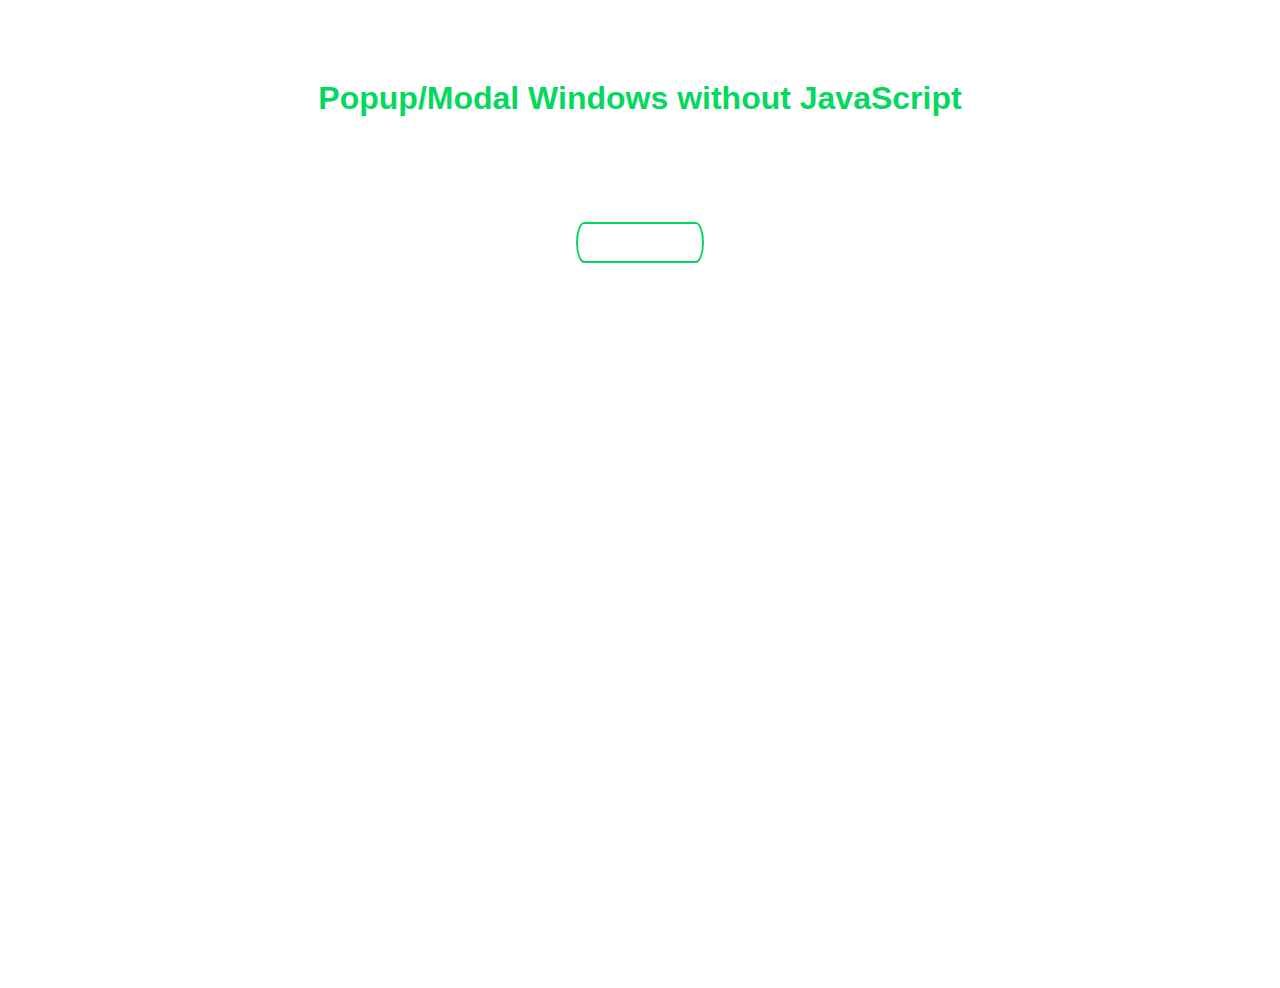
<file: demo04/index.html>
<!DOCTYPE html>
<html lang="en">

<head>
    <meta charset="UTF-8">
    <meta http-equiv="X-UA-Compatible" content="IE=edge">
    <meta name="viewport" content="width=device-width, initial-scale=1.0">
    <!-- <link rel="stylesheet" type="text/css" href="/day02/index.css"> -->
    <title>Document</title>
</head>
<style>
    body {
        font-family: Arial, sans-serif;
        background: url(http://www.shukatsu-note.com/wp-content/uploads/2014/12/computer-564136_1280.jpg) no-repeat;
        background-size: cover;
        height: 100vh;
    }

    h1 {
        text-align: center;
        font-family: Tahoma, Arial, sans-serif;
        color: #06D85F;
        margin: 80px 0;
    }

    .box {
        width: 40%;
        margin: 0 auto;
        background: rgba(255, 255, 255, 0.2);
        padding: 35px;
        border: 2px solid #fff;
        border-radius: 20px/50px;
        background-clip: padding-box;
        text-align: center;
    }

    .button {
        font-size: 1em;
        padding: 10px;
        color: #fff;
        border: 2px solid #06D85F;
        border-radius: 20px/50px;
        text-decoration: none;
        cursor: pointer;
        transition: all 0.3s ease-out;
    }

    .button:hover {
        background: #06D85f;
    }

    .overlay {
        position: fixed;
        top: 0;
        bottom: 0;
        left: 0;
        right: 0;
        background: rgba(0, 0, 0, 0.7);
        transition: opacity 500ms;
        visibility: hidden;
        opacity: 0;
    }

    .overlay:target {
        visibility: visible;
        opacity: 1;
    }

    .popup {
        margin: 70px auto;
        padding: 20px;
        background: #fff;
        border-radius: 5px;
        width: 30%;
        position: relative;
        transition: all 5s ease-in-out;
    }

    .popup h2 {
        margin-top: 0;
        color: #333;
        font-family: Tahoma, Arial, sans-serif;
    }

    .popup .close {
        position: absolute;
        top: 20px;
        right: 30px;
        transition: all 200ms;
        font-size: 30px;
        font-weight: bold;
        text-decoration: none;
        color: #333;
    }

    .popup .close:hover {
        color: #06D85f;
    }

    .popup .content {
        max-height: 30%;
        overflow: auto;
    }

    @media screen and (max-width:700px) {
        .box {
            width: 70%;
        }
        .popup {
            width: 70%;
        }
    }
</style>

<body>
    <h1>Popup/Modal Windows without JavaScript</h1>
    <div class="box">
        <a href="#popup1" class="button">Let me Pop up</a>
    </div>

    <div id="popup1" class="overlay">
        <div class="popup">
            <h2>Here i am</h2>
            <a href="#" class="close">&times;</a>
            <div class="content">
                Thank to pop me out of that button, but now i'm done so you can close this window.
            </div>
        </div>
    </div>
</body>

</html>
</file>
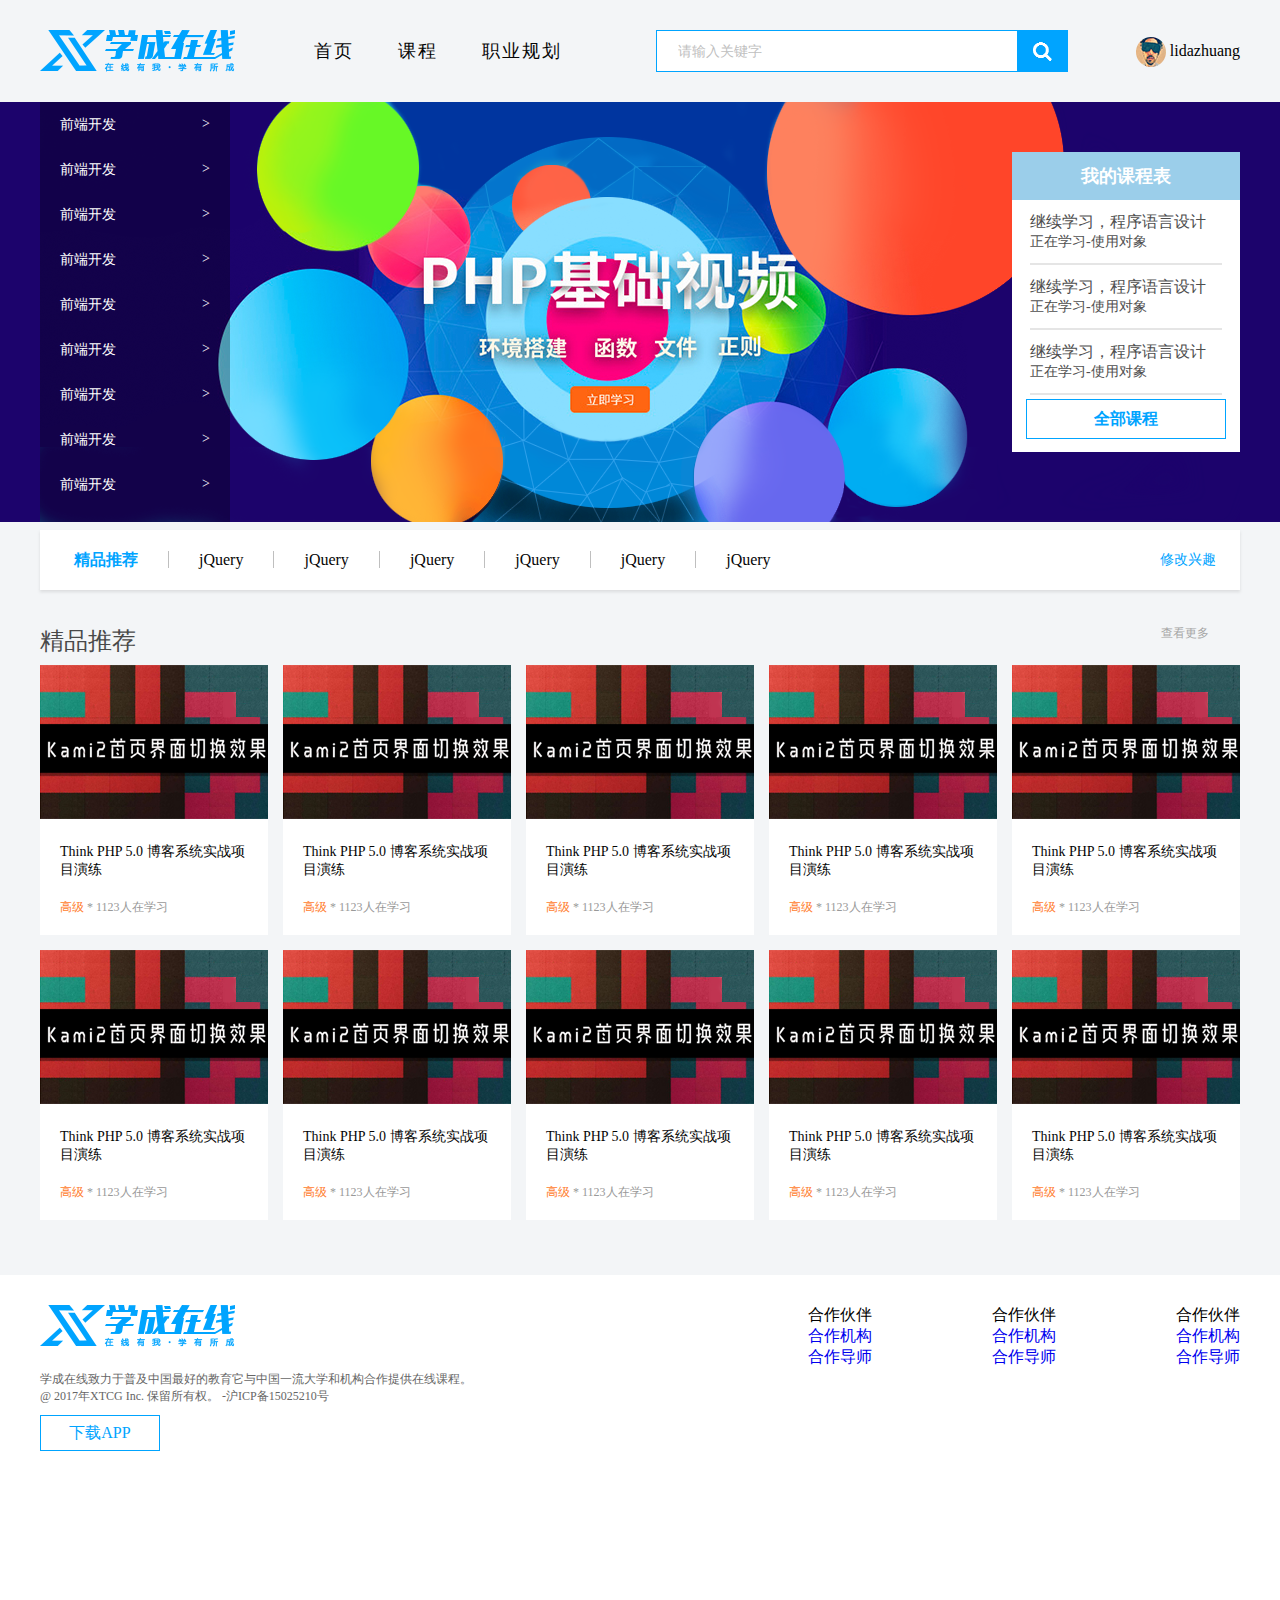
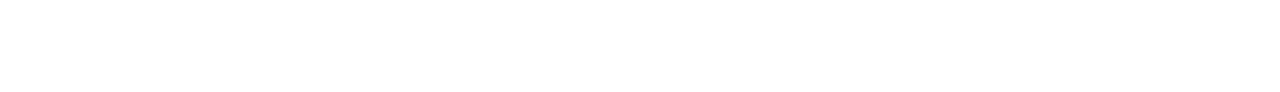
<file: demo02/学成在线/index.html>
<!DOCTYPE html>
<html lang="en">
<head>
    <meta charset="UTF-8">
    <meta http-equiv="X-UA-Compatible" content="IE=edge">
    <meta name="viewport" content="width=device-width, initial-scale=1.0">
    <link rel="stylesheet" href="./css/index.css">
    <title>学成在线</title>
</head>
<body>
    <!-- 头部 -->
    <div class="header wrapper">
        <h1>
            <a href=""><img src="./images/logo.png" alt=""></a>
        </h1>
        <!-- 导航 -->
        <div class="nav">
            <ul>
                <li><a href="javascript:;">首页</a></li>
                <li><a href="javascript:;">课程</a></li>
                <li><a href="javascript:;">职业规划</a></li>
            </ul>
        </div>
        <!-- 搜索 -->
        <div class="search">
            <input type="text" placeholder="请输入关键字"><a href="javascript:;"><button></button></a>
        </div>
        <!-- 用户 -->
        <div class="user">
            <img src="./images/user.png" alt="">
            <span>lidazhuang</span>
        </div>
    </div>
    <!-- 轮播图banner -->
    <div class="banner">
        <div class="wrapper">
            <div class="left">
                <ul>
                    <li><a href="javascript:;">前端开发<span>></span></a></li>
                    <li><a href="javascript:;">前端开发<span>></span></a></li>
                    <li><a href="javascript:;">前端开发<span>></span></a></li>
                    <li><a href="javascript:;">前端开发<span>></span></a></li>
                    <li><a href="javascript:;">前端开发<span>></span></a></li>
                    <li><a href="javascript:;">前端开发<span>></span></a></li>
                    <li><a href="javascript:;">前端开发<span>></span></a></li>
                    <li><a href="javascript:;">前端开发<span>></span></a></li>
                    <li><a href="javascript:;">前端开发<span>></span></a></li>
                </ul>
            </div>
            <div class="right">
                <h2>我的课程表</h2>
                <div class="content">
                    <dl>
                        <dt>继续学习，程序语言设计</dt>
                        <dd>正在学习-使用对象</dd>
                    </dl>
                    <dl>
                        <dt>继续学习，程序语言设计</dt>
                        <dd>正在学习-使用对象</dd>
                    </dl>
                    <dl>
                        <dt>继续学习，程序语言设计</dt>
                        <dd>正在学习-使用对象</dd>
                    </dl>
                </div>
                <a href="javascript:;" class="more">全部课程</a>
            </div>
        </div>
    </div>
    <!-- 精品推荐 -->
    <div class="goods wrapper">
        <h2>精品推荐</h2>
        <ul>
            <li><a href="javascript:;">jQuery</a></li>
            <li><a href="javascript:;">jQuery</a></li>
            <li><a href="javascript:;">jQuery</a></li>
            <li><a href="javascript:;">jQuery</a></li>
            <li><a href="javascript:;">jQuery</a></li>
            <li><a href="javascript:;">jQuery</a></li>
        </ul>
        <a href="javasctipt:;" class="inter">修改兴趣 </a>
    </div>
    <!-- 精品推荐课程 -->
    <div class="course wrapper">
        <div class="title">
            <h2>精品推荐</h2>
            <a href="javascript:;">查看更多</a>
        </div>
        <div class="content clearfix">
            <ul>
                <li>
                    <a href="javascript:;">
                        <img src="./images/course06.png" alt="">
                        <h3>Think PHP 5.0 博客系统实战项目演练</h3>
                        <p><span>高级</span>  *  1123人在学习</p>
                    </a>
                </li>
                <li>
                    <a href="javascript:;">
                        <img src="./images/course06.png" alt="">
                        <h3>Think PHP 5.0 博客系统实战项目演练</h3>
                        <p><span>高级</span>  *  1123人在学习</p>
                    </a>
                </li>
                <li>
                    <a href="javascript:;">
                        <img src="./images/course06.png" alt="">
                        <h3>Think PHP 5.0 博客系统实战项目演练</h3>
                        <p><span>高级</span>  *  1123人在学习</p>
                    </a>
                </li>
                <li>
                    <a href="javascript:;">
                        <img src="./images/course06.png" alt="">
                        <h3>Think PHP 5.0 博客系统实战项目演练</h3>
                        <p><span>高级</span>  *  1123人在学习</p>
                    </a>
                </li>
                <li>
                    <a href="javascript:;">
                        <img src="./images/course06.png" alt="">
                        <h3>Think PHP 5.0 博客系统实战项目演练</h3>
                        <p><span>高级</span>  *  1123人在学习</p>
                    </a>
                </li>
                <li>
                    <a href="javascript:;">
                        <img src="./images/course06.png" alt="">
                        <h3>Think PHP 5.0 博客系统实战项目演练</h3>
                        <p><span>高级</span>  *  1123人在学习</p>
                    </a>
                </li>
                <li>
                    <a href="javascript:;">
                        <img src="./images/course06.png" alt="">
                        <h3>Think PHP 5.0 博客系统实战项目演练</h3>
                        <p><span>高级</span>  *  1123人在学习</p>
                    </a>
                </li>
                <li>
                    <a href="javascript:;">
                        <img src="./images/course06.png" alt="">
                        <h3>Think PHP 5.0 博客系统实战项目演练</h3>
                        <p><span>高级</span>  *  1123人在学习</p>
                    </a>
                </li>
                <li>
                    <a href="javascript:;">
                        <img src="./images/course06.png" alt="">
                        <h3>Think PHP 5.0 博客系统实战项目演练</h3>
                        <p><span>高级</span>  *  1123人在学习</p>
                    </a>
                </li>
                <li>
                    <a href="javascript:;">
                        <img src="./images/course06.png" alt="">
                        <h3>Think PHP 5.0 博客系统实战项目演练</h3>
                        <p><span>高级</span>  *  1123人在学习</p>
                    </a>
                </li>
                
            </ul>
        </div>
    </div>
    <!-- 版权 -->
    <div class="footer">
       <div class="wrapper">
        <div class="left">
            <img src="./images/logo.png" alt="">
            <p>学成在线致力于普及中国最好的教育它与中国一流大学和机构合作提供在线课程。<br>
            @ 2017年XTCG Inc. 保留所有权。 -沪ICP备15025210号</p>
            <a href="javascript:;">下载APP</a>
        </div>
        <div class="right">
            <dl>
                <dt>合作伙伴</dt>
                <dd><a href="javascript:;">合作机构</a></dd>
                <dd><a href="javascript:;">合作导师</a></dd>
            </dl>
            <dl>
                <dt>合作伙伴</dt>
                <dd><a href="javascript:;">合作机构</a></dd>
                <dd><a href="javascript:;">合作导师</a></dd>
            </dl>
            <dl>
                <dt>合作伙伴</dt>
                <dd><a href="javascript:;">合作机构</a></dd>
                <dd><a href="javascript:;">合作导师</a></dd>
            </dl>
        </div>
       </div>
    </div>
</body>
</html>
</file>
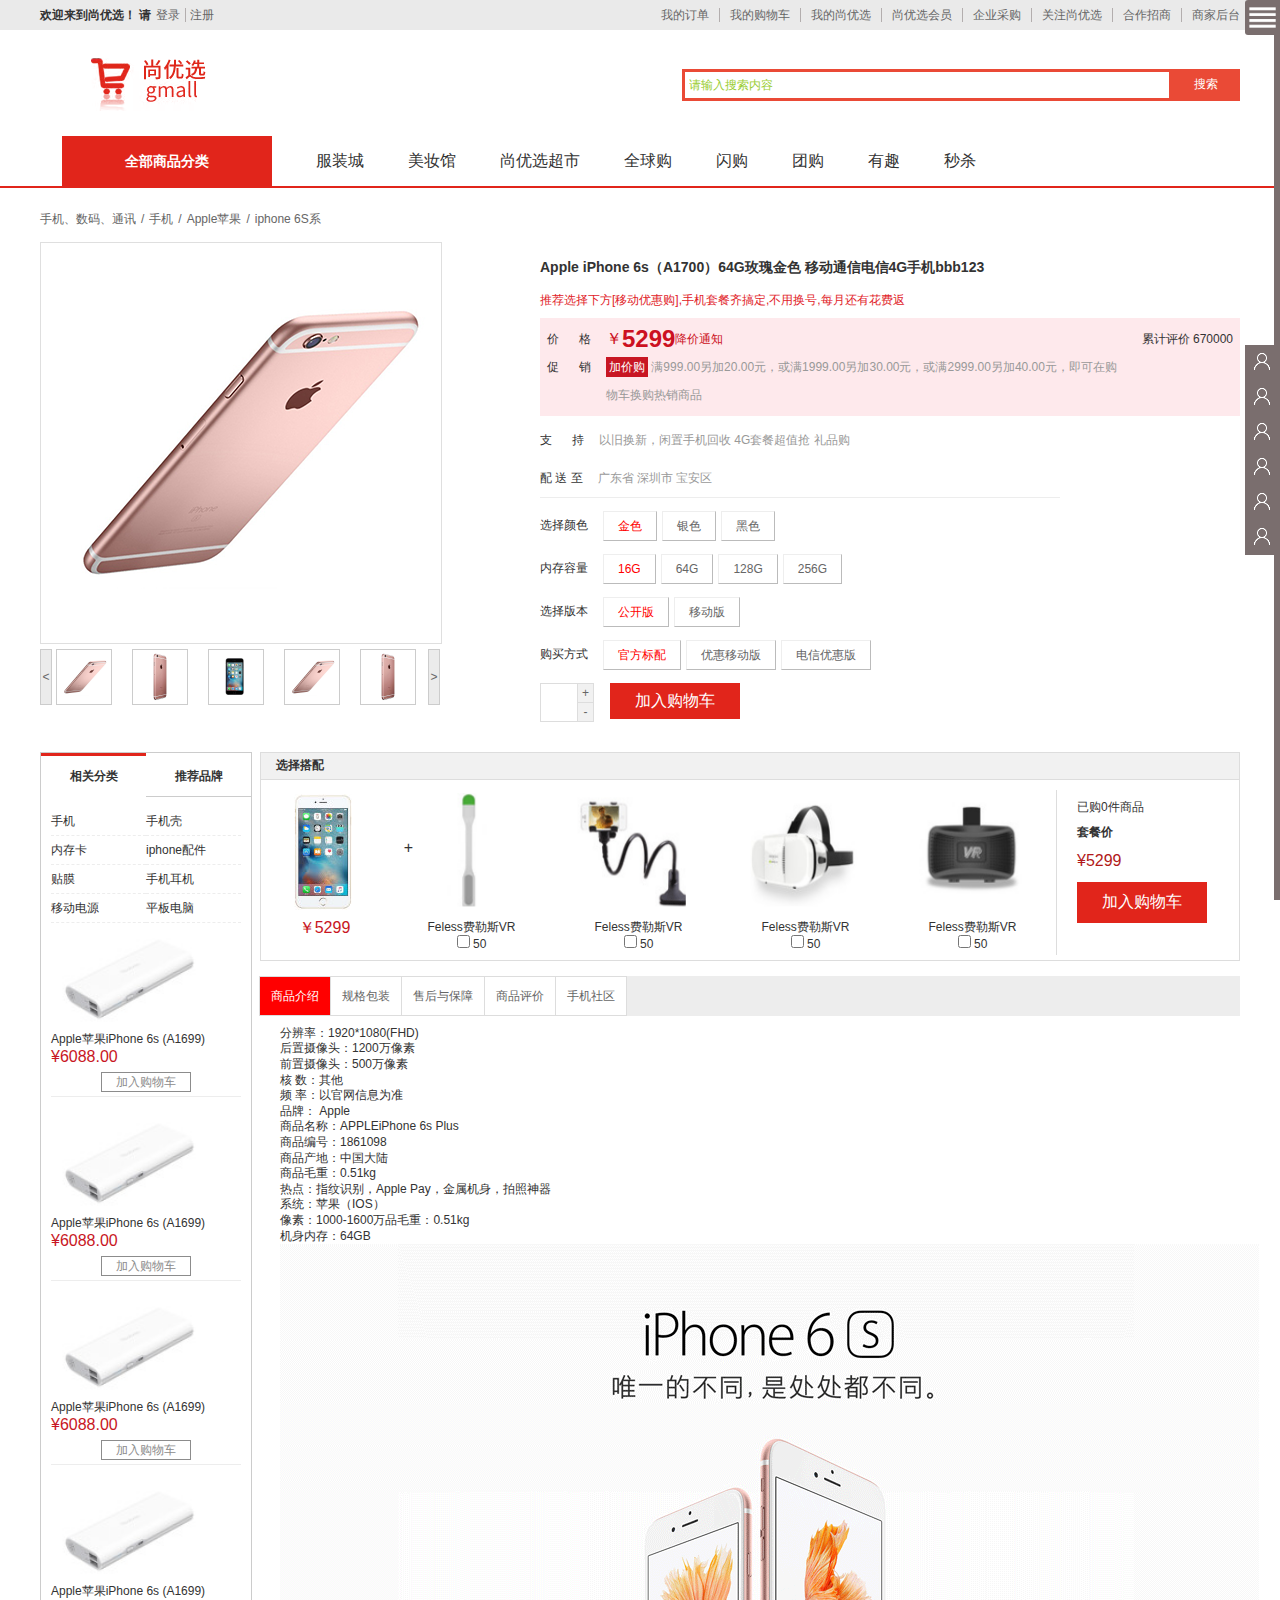
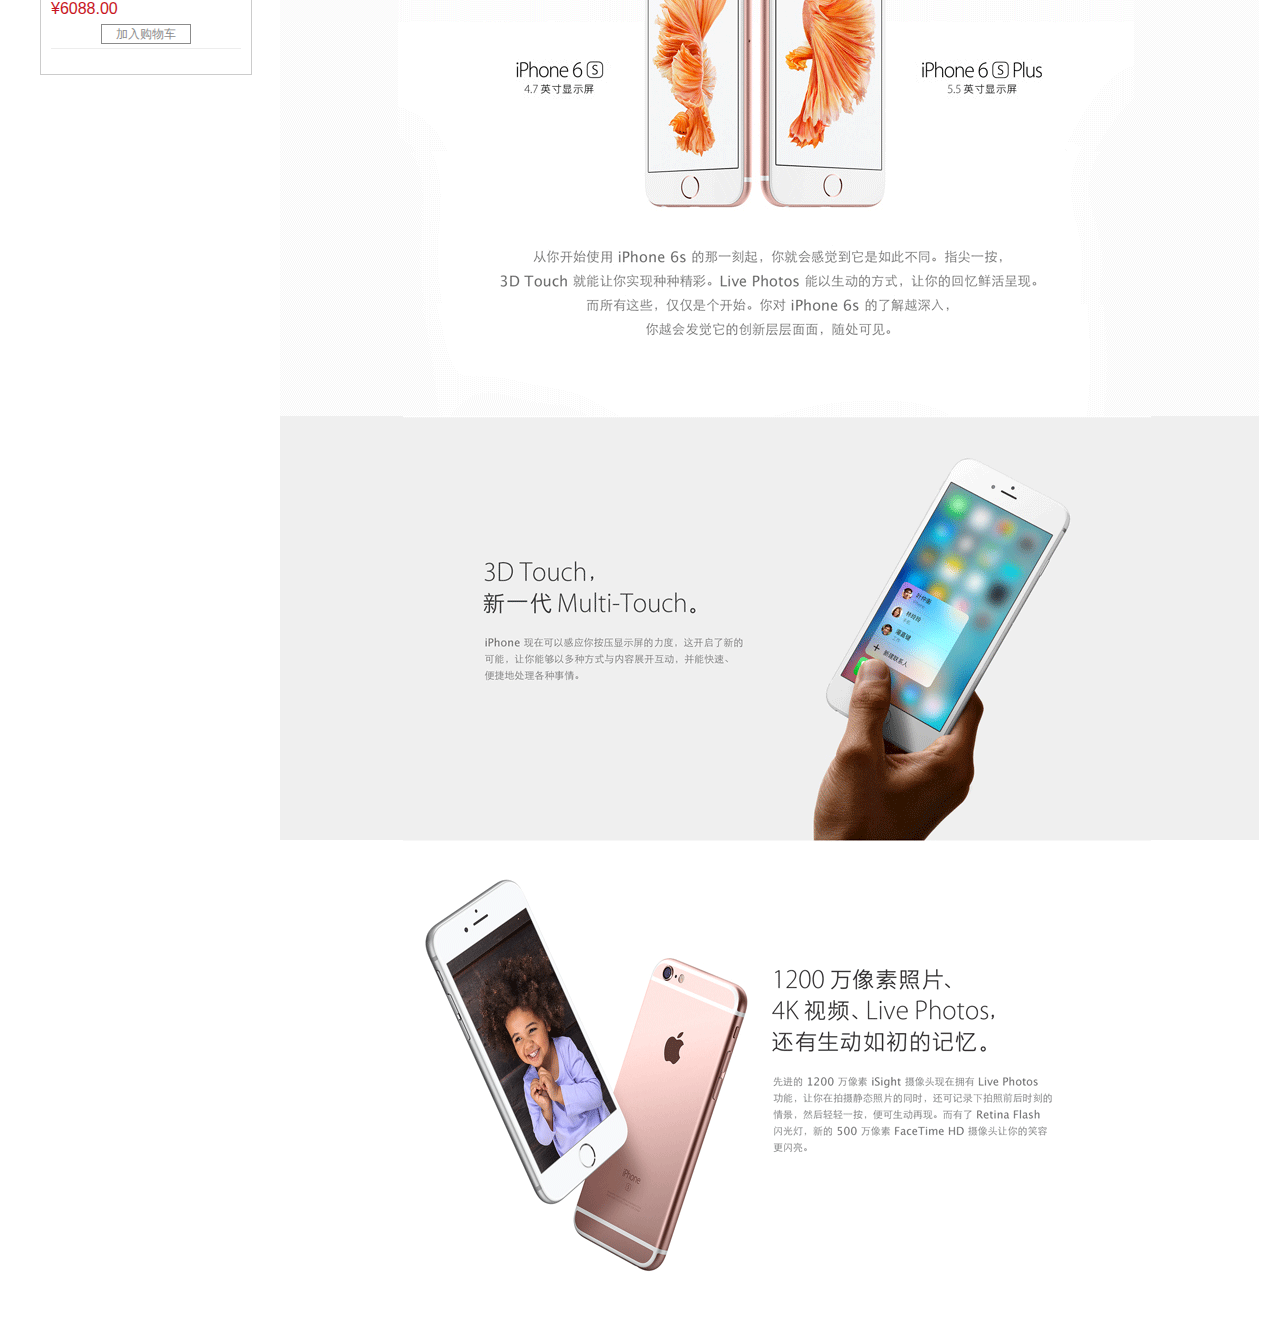
<file: demo01/demo.html>
<!DOCTYPE html>
<html lang="en">

<head>
    <meta charset="UTF-8">
    <meta http-equiv="X-UA-Compatible" content="IE=edge">
    <meta name="viewport" content="width=device-width, initial-scale=1.0">
    <link rel="stylesheet" href="./demo-css/reset.css">
    <link rel="stylesheet" href="./demo-css/index.css">
    <title>Document</title>
</head>

<body>
    <!-- 最外层的包裹元素 -->
    <div id="wrapper">
        <!-- 头部开始 -->
        <div id="header">
            <!-- 上面部分 -->
            <div class="headerTop">
                <!-- 版心元素 -->
                <div class="headerTopMain">
                    <!-- 左侧 -->
                    <div class="left">
                        <h5>欢迎来到尚优选！ 请</h5>
                        <p>
                            <a href="javascript:;">登录</a>
                            <a href="javascript:;">注册</a>
                        </p>
                    </div>
                    <div class="right">
                        <nav>
                            <a href="javascript:;">我的订单</a>
                            <a href="javascript:;">我的购物车</a>
                            <a href="javascript:;">我的尚优选</a>
                            <a href="javascript:;">尚优选会员</a>
                            <a href="javascript:;">企业采购</a>
                            <a href="javascript:;">关注尚优选</a>
                            <a href="javascript:;">合作招商</a>
                            <a href="javascript:;">商家后台</a>
                        </nav>
                    </div>
                </div>
            </div>
            <!-- 下面部分 -->
            <div id="headBottom">
                <!-- 版心元素 -->
                <div class="headBottomMain">
                    <!-- logo -->
                    <h1 class="logo">
                        <a href="javascript:;">
                            <img src="images/logo.png" alt="">
                        </a>
                    </h1>
                    <!-- 搜索框 -->
                    <div class="search">
                        <input type="text" placeholder="请输入搜索内容">
                        <input type="submit" value="搜索">
                    </div>
                </div>
            </div>
        </div>
        <!-- 头部结束 -->
        <!-- 分类导航开始 -->
        <div id="navWrap">
            <!-- 版心元素 -->
            <div class="navWrapMain">
                <!-- **************此处后期可以进行鼠标悬浮的效果************** -->
                <a href="javascript:;">全部商品分类</a>
                <a href="javascript:;">服装城</a>
                <a href="javascript:;">美妆馆</a>
                <a href="javascript:;">尚优选超市</a>
                <a href="javascript:;">全球购</a>
                <a href="javascript:;">闪购</a>
                <a href="javascript:;">团购</a>
                <a href="javascript:;">有趣</a>
                <a href="javascript:;">秒杀</a>
            </div>
        </div>
        <!-- 分类导航结束 -->
        <!-- 内容区域开始 -->
        <div id="content">
            <!-- 版心元素 -->
            <div class="contentMain">
                <!-- 路径导航 -->
                <div class="navPath">
                    <!-- <a href="javascript:;">手机、数码、通讯</a><span>/</span>
                    <a href="javascript:;">手机</a><span>/</span>
                    <a href="javascript:;">Apple苹果</a><span>/</span>
                    <a >iphone 6S系</a> -->
                </div>
            </div>
        </div>
        <!-- 内容区域结束 -->
        <!-- 中间部分开始 -->
        <div id="center">
            <!-- 左侧放大镜开始 -->
            <div class="left">
                <!-- 上边 -->
                <div class="leftTop">
                    <!-- 小图框 -->
                    <div class="smallPic">
                        <img>
                        <!-- 蒙版元素 -->
                    </div>
                    <!-- 大图框 -->
                </div>
                <!-- 下边 -->
                <div class="leftBottom">
                    <a href="javascript:;">
                        < </a>
                            <div class="piclist">
                                <ul></ul>
                            </div>
                            <a href="javascript:;"> > </a>
                </div>
            </div>
            <!-- 左侧放大镜结束 -->

            <!-- 右侧商品详情区域开始 -->
            <div class="right">
                <!-- 商品详情数据结构开始 -->
                <div class="rightTop">
                </div>
                <!-- 商品详情区域结束 -->

                <!-- 商品选择区域开始 -->
                <div class="rightBottom">
                    <!-- 选择之后结果的区域开始 -->
                    <div class="choose">
                    </div>
                    <!-- 选择之后结果的区域结束 -->

                    <!-- 商品参数的选择区域开始 -->
                    <div class="chooseWrap">
                    </div>
                    <!-- 商品参数的选择区域结束 -->

                    <!-- 加入购物车区域开始 -->
                    <div class="addCart">
                        <div class="count">
                            <input type="text">
                            <a href="javascript:;" class="add">+</a>
                            <a href="javascript:;" class="reduce">-</a>
                        </div>
                        <button>加入购物车</button>
                    </div>
                    <!-- 加入购物车区域结束 -->
                </div>
                <!-- 商品选择区域结束 -->
            </div>
            <!-- 右侧商品详情区域结束 -->
        </div>
        <!-- 中间部分结束 -->

        <!-- 商品详情中间部分开始 -->
        <div class="goodsDetailWrap">
            <!-- 左侧的侧边栏 -->
            <div class="leftAside">
                <!-- 上边 -->
                <div class="asideTop">
                    <h4 class="active">相关分类</h4>
                    <h4>推荐品牌</h4>
                </div>
                <!-- 下边 -->
                <div class="asideContent">
                    <div class="active">
                        <ul class="goodslist1">
                            <li>手机</li>
                            <li>手机壳</li>
                            <li>内存卡</li>
                            <li>iphone配件</li>
                            <li>贴膜</li>
                            <li>手机耳机</li>
                            <li>移动电源</li>
                            <li>平板电脑</li>
                        </ul>
                        <ul class="goodslist2">
                            <li>
                                <img src="images/part01.png" alt="">
                                <span>Apple苹果iPhone 6s (A1699)</span>
                                <p>¥6088.00</p>
                                <div class="button">
                                    <a href="javascript:;">加入购物车</a>
                                </div>
                            </li>
                            <li>
                                <img src="images/part01.png" alt="">
                                <span>Apple苹果iPhone 6s (A1699)</span>
                                <p>¥6088.00</p>
                                <div class="button">
                                    <a href="javascript:;">加入购物车</a>
                                </div>
                            </li>
                            <li>
                                <img src="images/part01.png" alt="">
                                <span>Apple苹果iPhone 6s (A1699)</span>
                                <p>¥6088.00</p>
                                <div class="button">
                                    <a href="javascript:;">加入购物车</a>
                                </div>
                            </li>
                            <li>
                                <img src="images/part01.png" alt="">
                                <span>Apple苹果iPhone 6s (A1699)</span>
                                <p>¥6088.00</p>
                                <div class="button">
                                    <a href="javascript:;">加入购物车</a>
                                </div>
                            </li>
                        </ul>
                    </div>
                    <div>推荐产品</div>
                </div>
            </div>
            <!-- 右边结构 -->
            <div class="rightDetail">
                <!-- 选择搭配开始 -->
                <div class="chooseBox">
                    <!-- 标题 -->
                    <h4>选择搭配</h4>
                    <!-- 内容 -->
                    <div class="listWrap">
                        <!-- 左边 -->
                        <div class="left">
                            <img src="images/l-m01.png" alt="">
                            <p>￥5299</p>
                            <i>+</i>
                        </div>
                        <!-- 中间 -->
                        <ul class="middle">
                            <li>
                                <img src="images/dp01.png" alt="">
                                <span>Feless费勒斯VR</span>
                                <div>
                                    <input type="checkbox" value="50">
                                    <span>50</span>
                                </div>

                            </li>
                            <li>
                                <img src="images/dp02.png" alt="">
                                <span>Feless费勒斯VR</span>
                                <div>
                                    <input type="checkbox" value="50">
                                    <span>50</span>
                                </div>

                            </li>
                            <li>
                                <img src="images/dp03.png" alt="">
                                <span>Feless费勒斯VR</span>
                                <div>
                                    <input type="checkbox" value="50">
                                    <span>50</span>
                                </div>

                            </li>
                            <li>
                                <img src="images/dp04.png" alt="">
                                <span>Feless费勒斯VR</span>
                                <div>
                                    <input type="checkbox" value="50">
                                    <span>50</span>
                                </div>

                            </li>
                        </ul>
                        <!-- 右边 -->
                        <div class="right">
                            <div>已购0件商品</div>
                            <p>套餐价</p>
                            <i>¥5299</i>
                            <div>
                                <button>加入购物车</button>
                            </div>
                        </div>
                    </div>
                </div>
                <!-- 选择搭配结束 -->

                <!-- 选项卡开始 -->
                <div class="bottomDetail">
                    <!-- 菜单 -->
                    <ul class="tabBtns">
                        <li class="active"><a href="javascript:;">商品介绍</a></li>
                        <li><a href="javascript:;">规格包装</a></li>
                        <li><a href="javascript:;">售后与保障</a></li>
                        <li><a href="javascript:;">商品评价</a></li>
                        <li><a href="javascript:;">手机社区</a></li>
                    </ul>
                    <!-- 内容 -->
                    <div class="tabContents">
                        <div class="active">
                            <ul>
                                <li>
                                    分辨率：1920*1080(FHD)
                                </li>
                                <li>
                                    后置摄像头：1200万像素
                                </li>
                                <li>
                                    前置摄像头：500万像素
                                </li>
                                <li>
                                    核 数：其他
                                </li>
                                <li>
                                    频 率：以官网信息为准
                                </li>
                                <li>
                                    品牌： Apple
                                </li>
                                <li>
                                    商品名称：APPLEiPhone 6s Plus
                                </li>
                                <li>
                                    商品编号：1861098
                               </li>
                                <li>
                                    商品产地：中国大陆
                                </li>
                                <li>
                                    商品毛重：0.51kg
                                </li>
                                <li>
                                    热点：指纹识别，Apple Pay，金属机身，拍照神器
                                </li>
                                <li>
                                    系统：苹果（IOS）
                                </li>
                                <li>
                                    像素：1000-1600万品毛重：0.51kg
                                </li>
                                <li>
                                    机身内存：64GB
                                </li>
                                <img src="images/intro01.png" alt="">
                                <img src="images/intro02.png" alt="">
                                <img src="images/intro03.png" alt="">
                            </ul>
                        </div>
                        <div>规格包装</div>
                        <div>售后与保障</div>
                        <div>商品评价</div>
                        <div>手机社区</div>
                    </div>
                    
                </div>
                <!-- 选项卡结束 -->
            </div>
        </div>
        <!-- 商品详情中间部分结束 -->

        <!-- 右侧侧边栏开始 -->
        <div class="rightAside asideClose">
            <!-- 按钮区域 -->
            <div class="btns btnsClose"></div>
            <!-- 侧边栏内容区 -->
            <div class="content"></div>
            <!-- 侧边栏导航 -->
            <div class="navlist">
                <li>
                    <!-- 小图标 -->
                    <p></p>
                    <i>尚选会员</i>
                </li>
                <li>
                    <!-- 小图标 -->
                    <p></p>
                    <i>尚选会员</i>
                </li>
                <li>
                    <!-- 小图标 -->
                    <p></p>
                    <i>尚选会员</i>
                </li>
                <li>
                    <!-- 小图标 -->
                    <p></p>
                    <i>尚选会员</i>
                </li>
                <li>
                    <!-- 小图标 -->
                    <p></p>
                    <i>尚选会员</i>
                </li>
                <li>
                    <!-- 小图标 -->
                    <p></p>
                    <i>尚选会员</i>
                </li>
            </div>
        </div>
        <!-- 右侧侧边栏结束 -->
    </div>
    <script src="demo.js/data.js"></script>
    <script src="demo.js/index.js"></script>
</body>

</html>
</file>
<file: demo02/学成在线/css/index.css>
* {
    margin: 0;
    padding: 0;
    box-sizing: border-box;
}
li {
    list-style: none;
}
a {
    text-decoration: none;
}
/* 高度塌陷和外边距重叠问题，清除浮动 */
.clearfix::before,
.clearfix::after {
    content: "";
    display: table;
}
.clearfix::after {
    clear: both;
}
body {
    background-color: #f3f5f7;
}
/* 版心 */
.wrapper {
    width: 1200px;
    margin: 0 auto;
}
/* 头部 */
.header {
    height: 42px;
    /* background-color: #bfa; */
    /* margin-top: 30px;
    margin-bottom: 30px; */
    margin: 30px auto;
}
h1 {
    float: left;
}
.nav {
    height: 42px;
    /* background-color: pink; */
    float: left;
    margin-left: 70px;
}
.nav li {
    float: left;
    margin-right: 26px;
}
.nav li a {
    display: block;
    height: 42px;
    padding: 0 9px;
    line-height: 42px;
    font-size: 18px;
    color: #050505;
    letter-spacing: 2px;
}
.nav li a:hover {
    border-bottom: 2px solid #00a4ff;
}
/* 搜索 */
.search {
    /* width: 412px; */
    height: 42px;
    float: left;
    margin-left: 59px;
    border: 1px solid #00a4ff;
}
.search input {
    float: left;
    padding-left: 21px;
    width: 360px;
    height: 40px;
    border: 0;
}
/* 控制placeholder的样式 */
.search input::placeholder {
    font-size: 14px;
    color: #bfbfbf;

}
.search a button {
    float: left;
    width: 50px;
    height: 40px;
    background-image: url(../images/btn.png);
    border: none;
}
/* 用户 */
.user {
    float: right;
    /* margin-right: 30px; */
    /* background-color: yellow; */
    height: 42px;
    line-height: 42px;
}
.user img {
    /* 调节图片垂直对齐方式 */
    vertical-align: middle;
}
/* 轮播图 */
.banner {
    height: 420px;
    background-color: #1c036c;
}
.banner .wrapper {
    height: 420px;
    background-image: url(../images/banner2.png);
}
.banner .left {
    float: left;
    height: 420px;
    width: 190px;
    padding: 0 20px;
    background-color: rgba(0,0, 0, 0.3);
    /* 行高属于控制文字的属性，能继承 */
    line-height: 44px;
}
.banner .left span {
    float: right;
}
.banner .left a {
    font-size: 14px;
    color: #fff;
}
.banner .left a:hover {
    color: #004aff;
}
.banner .right {
    margin-top: 50px;
    float: right;
    width: 228px;
    height: 300px;
    background-color: #fff;
}

.banner .right h2 {
    height: 48px;
    background-color: #9bceea;
    text-align: center;
    line-height: 48px;
    font-size: 18px;
    color: #fff;
}
.banner .right .content {
    padding: 0 18px;
}
.banner .right .content dl {
    padding: 12px 0;
    border-bottom: 2px solid #e5e5e5;
}
.banner .right .content dt {
    font-size: 16px;
    color: #4e4e4e;
}
.banner .right .content dd {
    font-size: 14px;
    color: #4e4e4e;
}
.banner .right .more {
    display: block;
    margin: 4px auto 0;
    width: 200px;
    height: 40px;
    border: 1px solid #00a4ff;
    font-weight: 700;
    font-size: 16px;
    color: #00a4ff;
    text-align: center;
    line-height: 38px;
}

/* 精品推荐 */
.goods {
    margin-top: 8px;
    padding-left: 34px;
    padding-right: 24px;
    height: 60px;
    line-height: 60px;
    background-color: #fff;
    box-shadow: 0px 2px 3px 0px rgba(118, 118, 118, 0.2);
}
.goods h2 {
    float: left;
    font-size: 16px;
    color: #00a4ff;
}
.goods ul {
    float: left;
    margin-left: 30px;
}
.goods ul li {
    float: left;
}
.goods ul li a {
    border-left: 1px solid #bfbfbf;
    padding: 0 30px;
    font-size: 16px;
    color: #050505;
}
.goods .inter {
    float: right;
    font-size: 14px;
    color: #00a4ff;
}
/* 精品课程 */
.course {
    margin-top: 35px;
}
.course .title {
    height: 40px;
}
.course .title h2 {
    float: left;
    font-size: 20xp;
    font-weight: 400;
    color: #494949;
}
.course .title a {
    float: right;
    margin-right: 31px;
    font-size: 12px;
    color: #a5a5a5;
}
.course .content ul li {
    float: left;
    margin-right: 15px;
    margin-bottom: 15px;
    width: 228px;
    height: 270px;
    background-color: #fff;
}
.course .content ul li:nth-child(5n) {
    margin-right: 0;
}
.course .content ul h3 {
    padding: 20px;
    font-size: 14px;
    color: #050505;
    font-weight: 400;
}
.course .content li p {
    padding: 0 20px;
    font-size: 12px;
    color: #999;
}
.course .content li span {
    color: #ff7c2d;
}
/* 版权 */
.footer {
    margin-top: 40px;
    padding-top: 30px;
    height: 417px;
    background-color: #fff;
}
.footer .wrapper .left {
    float: left;
}
.footer .wrapper .left p {
    margin: 20px 0 10px;
    font-size: 12px;
    color: #666;
}
.footer .wrapper .left a {
    display: inline-block;
    width: 120px;
    height: 36px;
    border: 1px solid #00a4ff;
    text-align: center;
    line-height: 34px;
    font-size: 16px;
    color: #00a4ff;
}
.footer .wrapper .right {
    float: right;
}
.footer .wrapper .right dl {
    float: left;
    margin-left: 120px;
}
</file>
<file: demo01/demo-css/index.css>
#wrapper {
  position: relative;
}
#wrapper #header .headerTop {
  background-color: #eaeaea;
  height: 30px;
}
#wrapper #header .headerTop .headerTopMain {
  width: 1200px;
  margin: 0 auto;
  line-height: 30px;
}
#wrapper #header .headerTop .headerTopMain::after {
  clear: both;
  display: block;
  content: '';
}
#wrapper #header .headerTop .headerTopMain .left h5 {
  float: left;
  margin-right: 5px;
}
#wrapper #header .headerTop .headerTopMain .left p {
  float: left;
}
#wrapper #header .headerTop .headerTopMain .left p a:first-child {
  border-right: 1px solid #b3aeae;
  padding-right: 5px;
}
#wrapper #header .headerTop .headerTopMain .right {
  float: right;
}
#wrapper #header .headerTop .headerTopMain .right nav {
  font-size: 0px;
}
#wrapper #header .headerTop .headerTopMain .right nav a {
  margin-left: 10px;
  padding-right: 10px;
  border-right: 1px solid #b3aeae;
  font-size: 12px;
}
#wrapper #header .headerTop .headerTopMain .right nav a:last-child {
  border-right: none;
  padding-right: 0px;
}
#wrapper #header #headBottom .headBottomMain {
  width: 1200px;
  margin: 0 auto;
}
#wrapper #header #headBottom .headBottomMain::after {
  clear: both;
  display: block;
  content: '';
}
#wrapper #header #headBottom .headBottomMain .logo {
  float: left;
}
#wrapper #header #headBottom .headBottomMain .logo a img {
  width: 175px;
  height: 56px;
  margin: 25px 45px;
}
#wrapper #header #headBottom .headBottomMain .search {
  margin-top: 35px;
  float: right;
}
#wrapper #header #headBottom .headBottomMain .search input:first-child {
  box-sizing: border-box;
  width: 490px;
  height: 32px;
  padding: 0px 4px;
  border: 3px solid #ea4a36;
  float: left;
}
#wrapper #header #headBottom .headBottomMain .search input:first-child::placeholder {
  color: yellowgreen;
}
#wrapper #header #headBottom .headBottomMain .search input:last-child {
  width: 68px;
  height: 32px;
  background-color: #ea4a36;
  color: #fff;
  float: left;
  border: none;
}
#wrapper #navWrap {
  border-bottom: 2px solid #e1251b;
}
#wrapper #navWrap::after {
  clear: both;
  display: block;
  content: '';
}
#wrapper #navWrap .navWrapMain {
  width: 1200px;
  margin: 0 auto;
}
#wrapper #navWrap .navWrapMain a {
  float: left;
  margin: 0px 22px;
  font-size: 16px;
  line-height: 50px;
  text-align: center;
  color: #333;
}
#wrapper #navWrap .navWrapMain a:first-child {
  width: 210px;
  height: 50px;
  background-color: #e1251b;
  font-size: 14px;
  color: #fff;
  font-weight: bold;
}
#wrapper #content {
  margin-top: 15px;
}
#wrapper #content .contentMain {
  width: 1200px;
  margin: 0 auto;
}
#wrapper #content .contentMain .navPath {
  padding: 9px 15px 9px 0px;
  font-size: 0px;
}
#wrapper #content .contentMain .navPath a {
  font-size: 12px;
}
#wrapper #content .contentMain .navPath span {
  padding: 0px 5px;
  font-size: 12px;
}
#wrapper #center {
  margin: 5px auto 15px;
  width: 1200px;
}
#wrapper #center::after {
  clear: both;
  display: block;
  content: '';
}
#wrapper #center .left {
  width: 400px;
  float: left;
}
#wrapper #center .left .leftTop {
  width: 400px;
  height: 400px;
  position: relative;
  border: 1px solid #dfdfdf;
}
#wrapper #center .left .leftTop .smallPic {
  position: relative;
}
#wrapper #center .left .leftTop .smallPic .mask {
  width: 200px;
  height: 200px;
  position: absolute;
  background-color: rgba(255, 255, 255, 0.5);
  border: 1px solid #ddd;
}
#wrapper #center .left .leftTop .bigPic {
  width: 400px;
  height: 400px;
  position: absolute;
  left: 420px;
  top: 0px;
  border: 1px solid #ddd;
  overflow: hidden;
}
#wrapper #center .left .leftTop .bigPic img {
  width: 800px;
  height: 800px;
  position: absolute;
  left: 0px;
  top: 0px;
}
#wrapper #center .left .leftBottom {
  width: 400px;
  margin-top: 5px;
}
#wrapper #center .left .leftBottom::after {
  clear: both;
  display: block;
  content: '';
}
#wrapper #center .left .leftBottom a {
  display: block;
  width: 10px;
  height: 54px;
  float: left;
  border: 1px solid #ccc;
  background-color: #ebebeb;
  text-align: center;
  line-height: 54px;
}
#wrapper #center .left .leftBottom a:first-child {
  margin-right: 4px;
}
#wrapper #center .left .leftBottom .piclist {
  width: 372px;
  height: 56px;
  float: left;
  position: relative;
  overflow: hidden;
}
#wrapper #center .left .leftBottom .piclist ul {
  white-space: nowrap;
  position: absolute;
  left: 0px;
  transition: 0.5s;
  font-size: 0px;
}
#wrapper #center .left .leftBottom .piclist ul li {
  width: 50px;
  height: 50px;
  border: 1px solid #ccc;
  padding: 2px;
  margin-right: 20px;
  display: inline-block;
  overflow: hidden;
}
#wrapper #center .left .leftBottom .piclist ul li img {
  width: 100%;
}
#wrapper #center .right {
  width: 700px;
  float: right;
}
#wrapper #center .right .rightTop h3 {
  font-size: 14px;
  line-height: 21px;
  margin-top: 15px;
}
#wrapper #center .right .rightTop > p {
  margin-top: 15px;
  color: #e12228;
}
#wrapper #center .right .rightTop .priceWrap {
  margin-top: 10px;
  line-height: 28px;
  background-color: #fee9ec;
  padding: 7px;
}
#wrapper #center .right .rightTop .priceWrap .priceTop::after {
  clear: both;
  display: block;
  content: '';
}
#wrapper #center .right .rightTop .priceWrap .priceTop > span {
  margin-right: 15px;
  float: left;
}
#wrapper #center .right .rightTop .priceWrap .priceTop .price {
  float: left;
  color: #cc1122;
}
#wrapper #center .right .rightTop .priceWrap .priceTop .price::after {
  clear: both;
  display: block;
  content: '';
}
#wrapper #center .right .rightTop .priceWrap .priceTop .price > span {
  font-size: 16px;
  float: left;
}
#wrapper #center .right .rightTop .priceWrap .priceTop .price p {
  font-size: 24px;
  font-weight: bold;
  float: left;
}
#wrapper #center .right .rightTop .priceWrap .priceTop .price i {
  font-size: 12px;
  float: left;
}
#wrapper #center .right .rightTop .priceWrap .priceTop > p {
  float: right;
}
#wrapper #center .right .rightTop .priceWrap .priceBottom::after {
  clear: both;
  display: block;
  content: '';
}
#wrapper #center .right .rightTop .priceWrap .priceBottom > span {
  float: left;
  margin-right: 15px;
}
#wrapper #center .right .rightTop .priceWrap .priceBottom > p {
  width: 520px;
  line-height: 28px;
  float: left;
  color: #999;
}
#wrapper #center .right .rightTop .priceWrap .priceBottom > p > span:first-child {
  background-color: #c81623;
  padding: 3px;
  color: #fff;
}
#wrapper #center .right .rightTop .support {
  margin-top: 10px;
  line-height: 28px;
}
#wrapper #center .right .rightTop .support::after {
  clear: both;
  display: block;
  content: '';
}
#wrapper #center .right .rightTop .support > span {
  margin-right: 15px;
  float: left;
}
#wrapper #center .right .rightTop .support > p {
  float: left;
  color: #999;
}
#wrapper #center .right .rightTop .address {
  width: 520px;
  margin-top: 10px;
  line-height: 28px;
  border-bottom: 1px solid #ededed;
  padding-bottom: 5px;
}
#wrapper #center .right .rightTop .address::after {
  clear: both;
  display: block;
  content: '';
}
#wrapper #center .right .rightTop .address > span {
  margin-right: 15px;
  float: left;
}
#wrapper #center .right .rightTop .address > p {
  float: left;
  color: #999;
}
#wrapper #center .right .rightBottom {
  margin-top: 10px;
  line-height: 28px;
}
#wrapper #center .right .rightBottom .choose::after {
  clear: both;
  display: block;
  content: '';
}
#wrapper #center .right .rightBottom .choose .mark {
  height: 30px;
  background-color: snow;
  border: 1px solid #ddd;
  padding: 0 20px;
  margin-right: 20px;
  text-align: center;
  line-height: 30px;
  float: left;
}
#wrapper #center .right .rightBottom .choose .mark a {
  color: red;
  margin-left: 20px;
}
#wrapper #center .right .rightBottom .chooseWrap dl {
  margin-top: 13px;
  margin-bottom: 13px;
}
#wrapper #center .right .rightBottom .chooseWrap dl::after {
  clear: both;
  display: block;
  content: '';
}
#wrapper #center .right .rightBottom .chooseWrap dl dt {
  margin-right: 15px;
  float: left;
}
#wrapper #center .right .rightBottom .chooseWrap dl dd {
  margin-right: 5px;
  float: left;
  color: #666;
  line-height: 24px;
  padding: 2px 14px;
  border-top: 1px solid #eee;
  border-left: 1px solid #eee;
  border-bottom: 1px solid #bbb;
  border-right: 1px solid #bbb;
}
#wrapper #center .right .rightBottom .chooseWrap dl dd:first-of-type {
  color: red;
}
#wrapper #center .right .rightBottom .addCart::after {
  clear: both;
  display: block;
  content: '';
}
#wrapper #center .right .rightBottom .addCart .count {
  float: left;
  position: relative;
  width: 55px;
  margin-right: 15px;
}
#wrapper #center .right .rightBottom .addCart .count input {
  width: 38px;
  height: 37px;
  border: 1px solid #ddd;
  color: #555;
}
#wrapper #center .right .rightBottom .addCart .count .add {
  width: 15px;
  height: 18px;
  text-align: center;
  line-height: 18px;
  background-color: #f1f1f1;
  border: 1px solid #ddd;
  color: #666;
  position: absolute;
  right: 1px;
}
#wrapper #center .right .rightBottom .addCart .count .reduce {
  width: 15px;
  height: 18px;
  text-align: center;
  line-height: 18px;
  background-color: #f1f1f1;
  border: 1px solid #ddd;
  color: #666;
  position: absolute;
  right: 1px;
  top: 19px;
}
#wrapper #center .right .rightBottom .addCart button {
  padding-left: 25px;
  padding-right: 25px;
  height: 36px;
  font-size: 16px;
  text-align: center;
  line-height: 36px;
  background-color: #e1251b;
  color: #fff;
  border: none;
  float: left;
}
#wrapper .goodsDetailWrap {
  width: 1200px;
  margin: 30px auto 0px;
}
#wrapper .goodsDetailWrap::after {
  clear: both;
  display: block;
  content: '';
}
#wrapper .goodsDetailWrap .leftAside {
  width: 210px;
  border: 1px solid #ccc;
  float: left;
}
#wrapper .goodsDetailWrap .leftAside .asideTop {
  height: 44px;
}
#wrapper .goodsDetailWrap .leftAside .asideTop::after {
  clear: both;
  display: block;
  content: '';
}
#wrapper .goodsDetailWrap .leftAside .asideTop h4 {
  text-align: center;
  line-height: 40px;
  width: 105px;
  float: left;
  border-top: 3px solid #fff;
  border-bottom: 1px solid #ccc;
}
#wrapper .goodsDetailWrap .leftAside .asideTop h4.active {
  border-top: 3px solid #e1251b;
  width: 105px;
  line-height: 40px;
  border-bottom: 1px solid #fff;
}
#wrapper .goodsDetailWrap .leftAside .asideContent {
  padding: 10px;
}
#wrapper .goodsDetailWrap .leftAside .asideContent > div {
  display: none;
}
#wrapper .goodsDetailWrap .leftAside .asideContent > div.active {
  display: block;
}
#wrapper .goodsDetailWrap .leftAside .asideContent > div.active .goodslist1::after {
  clear: both;
  display: block;
  content: '';
}
#wrapper .goodsDetailWrap .leftAside .asideContent > div.active .goodslist1 li {
  width: 50%;
  border-bottom: 1px dashed #ededed;
  line-height: 28px;
  float: left;
}
#wrapper .goodsDetailWrap .leftAside .asideContent > div.active .goodslist2 li {
  margin: 5px 0 15px;
  border-bottom: 1px solid #ededed;
}
#wrapper .goodsDetailWrap .leftAside .asideContent > div.active .goodslist2 li img {
  width: 152px;
}
#wrapper .goodsDetailWrap .leftAside .asideContent > div.active .goodslist2 li p {
  font-size: 16px;
  color: #c81623;
}
#wrapper .goodsDetailWrap .leftAside .asideContent > div.active .goodslist2 li .button {
  margin-top: 5px;
  margin-bottom: 5px;
  text-align: center;
}
#wrapper .goodsDetailWrap .leftAside .asideContent > div.active .goodslist2 li .button a {
  border: 1px solid #8c8c8c;
  color: #8c8c8c;
  padding: 2px 14px;
  line-height: 18px;
}
#wrapper .goodsDetailWrap .rightDetail {
  width: 980px;
  float: right;
}
#wrapper .goodsDetailWrap .rightDetail .chooseBox {
  border: 1px solid #ddd;
  margin-bottom: 15px;
}
#wrapper .goodsDetailWrap .rightDetail .chooseBox h4 {
  border-bottom: 1px solid #ddd;
  background-color: #f1f1f1;
  color: #333;
  padding: 5px 0 5px 15px;
}
#wrapper .goodsDetailWrap .rightDetail .chooseBox .listWrap {
  height: 170px;
  padding-top: 10px;
}
#wrapper .goodsDetailWrap .rightDetail .chooseBox .listWrap::after {
  clear: both;
  display: block;
  content: '';
}
#wrapper .goodsDetailWrap .rightDetail .chooseBox .listWrap .left {
  width: 127px;
  height: 165px;
  float: left;
  text-align: center;
  position: relative;
}
#wrapper .goodsDetailWrap .rightDetail .chooseBox .listWrap .left > img {
  width: 87px;
  margin: 0 auto;
}
#wrapper .goodsDetailWrap .rightDetail .chooseBox .listWrap .left > p {
  color: #c81623;
  font-size: 16px;
}
#wrapper .goodsDetailWrap .rightDetail .chooseBox .listWrap .left > i {
  position: absolute;
  top: 48px;
  right: -25px;
  font-size: 16px;
}
#wrapper .goodsDetailWrap .rightDetail .chooseBox .listWrap .middle {
  width: 668px;
  height: 165px;
  float: left;
}
#wrapper .goodsDetailWrap .rightDetail .chooseBox .listWrap .middle::after {
  clear: both;
  display: block;
  content: '';
}
#wrapper .goodsDetailWrap .rightDetail .chooseBox .listWrap .middle li {
  width: 127px;
  margin: 0 20px;
  float: left;
  text-align: center;
}
#wrapper .goodsDetailWrap .rightDetail .chooseBox .listWrap .middle li > img {
  width: 120px;
  height: 130px;
}
#wrapper .goodsDetailWrap .rightDetail .chooseBox .listWrap .right {
  border-left: 1px solid #ddd;
  width: 153px;
  height: 165px;
  padding-left: 20px;
  float: left;
}
#wrapper .goodsDetailWrap .rightDetail .chooseBox .listWrap .right > div {
  margin: 10px auto;
}
#wrapper .goodsDetailWrap .rightDetail .chooseBox .listWrap .right > p {
  font-weight: bold;
  margin-bottom: 10px;
}
#wrapper .goodsDetailWrap .rightDetail .chooseBox .listWrap .right > i {
  color: #b1191a;
  font-size: 16px;
  margin: 10px auto;
}
#wrapper .goodsDetailWrap .rightDetail .chooseBox .listWrap .right div button {
  padding: 10px 25px;
  font-size: 16px;
  color: #fff;
  background-color: #e1251b;
  border: none;
}
#wrapper .goodsDetailWrap .rightDetail .bottomDetail .tabBtns {
  background-color: #ededed;
  height: 40px;
  line-height: 38px;
}
#wrapper .goodsDetailWrap .rightDetail .bottomDetail .tabBtns::after {
  clear: both;
  display: block;
  content: '';
}
#wrapper .goodsDetailWrap .rightDetail .bottomDetail .tabBtns li {
  background-color: #fff;
  border: 1px solid #ddd;
  float: left;
  padding-left: 11px;
  padding-right: 11px;
  margin-left: -1px;
}
#wrapper .goodsDetailWrap .rightDetail .bottomDetail .tabBtns li.active {
  background-color: red;
}
#wrapper .goodsDetailWrap .rightDetail .bottomDetail .tabBtns li.active a {
  color: #fff;
}
#wrapper .goodsDetailWrap .rightDetail .bottomDetail .tabContents div {
  display: none;
}
#wrapper .goodsDetailWrap .rightDetail .bottomDetail .tabContents div.active {
  display: block;
  padding-left: 20px;
  margin: 10px 0;
}
#wrapper .rightAside {
  width: 300px;
  height: 100%;
  background-color: #7a6e6e;
  transition: 0.5s;
  position: fixed;
  top: 0px;
  right: 0px;
}
#wrapper .rightAside.asideClose {
  right: -294px;
}
#wrapper .rightAside.asideOpen {
  right: 0px;
}
#wrapper .rightAside .btns {
  width: 35px;
  height: 35px;
  background-color: #7a6e6e;
  background-size: 35px 35px;
  border-radius: 3px 0 0 3px;
  position: absolute;
  left: -29px;
}
#wrapper .rightAside .btns.btnsClose {
  background-image: url('../images/list.png');
}
#wrapper .rightAside .btns.btnsOpen {
  background-image: url('../images/cross.png');
}
#wrapper .rightAside .content {
  width: 294px;
  height: 100%;
  position: absolute;
  left: 6px;
  background-color: bisque;
  z-index: 50;
}
#wrapper .rightAside .navlist {
  position: absolute;
  left: -29px;
  top: 50%;
  transform: translateY(-50%);
}
#wrapper .rightAside .navlist li {
  width: 35px;
  height: 35px;
  list-style: none;
  position: relative;
}
#wrapper .rightAside .navlist li p {
  width: 35px;
  height: 35px;
  background-color: #7a6e6e;
  background-image: url('../images/toolbars.png');
  background-position: -87px -174px;
  transition: 0.5s;
}
#wrapper .rightAside .navlist li i {
  position: absolute;
  top: 0px;
  width: 62px;
  height: 35px;
  text-align: center;
  line-height: 35px;
  left: 35px;
  transition: 0.5s;
  background-color: #7a6e6e;
}
#wrapper .rightAside .navlist li:hover p {
  background-color: pink;
}
#wrapper .rightAside .navlist li:hover i {
  background-color: pink;
  left: -62px;
}
</file>
